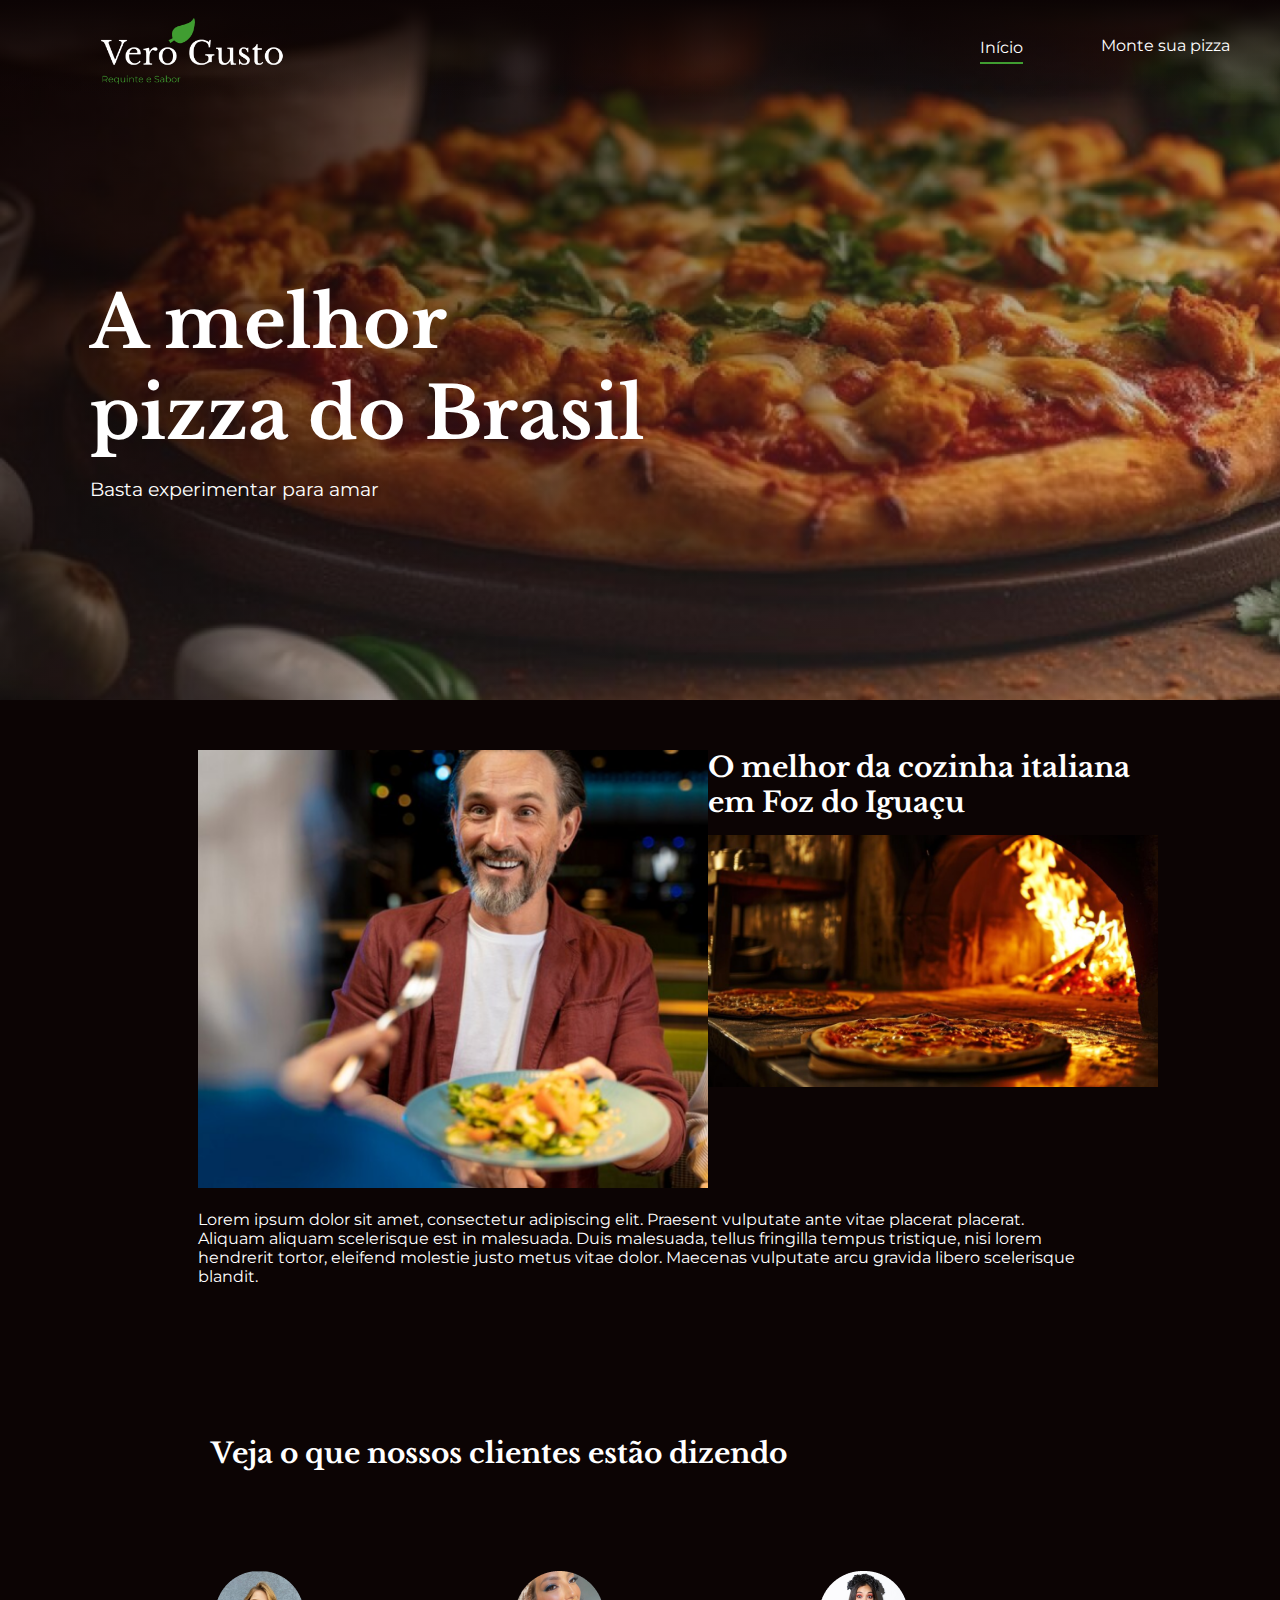
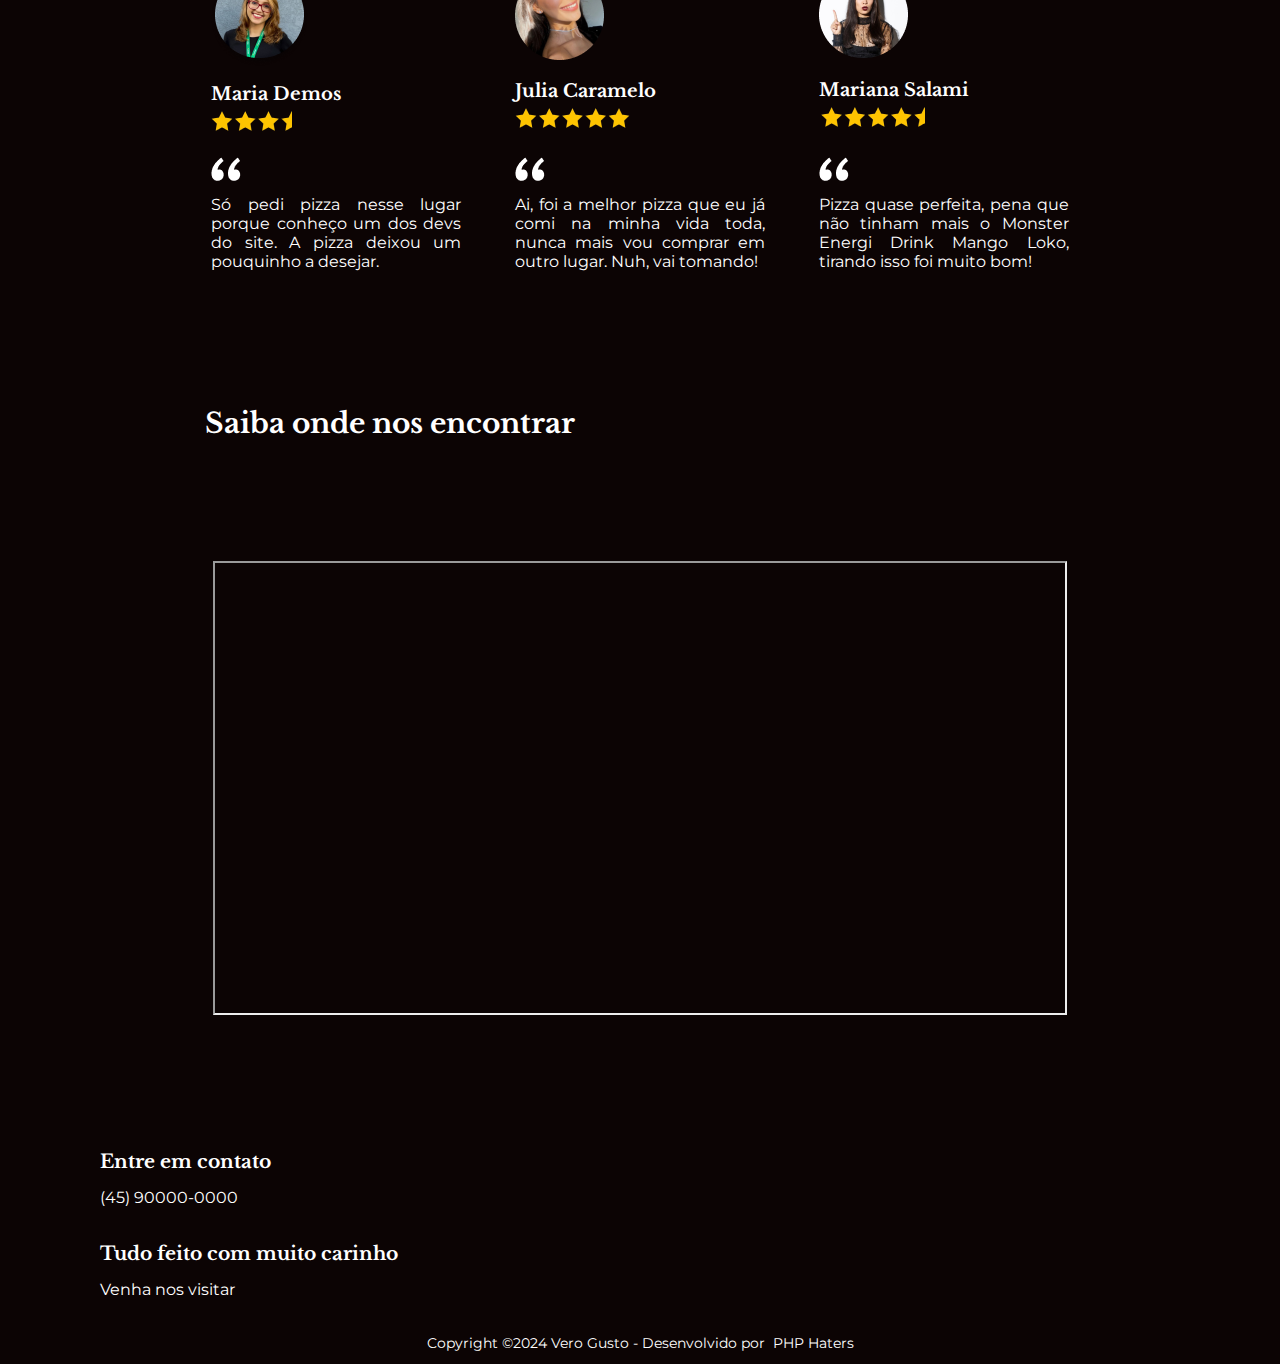
<file: index.html>
<!DOCTYPE html>
<html lang="en">
<head>
    <meta charset="UTF-8">
    <meta name="viewport" content="width=device-width, initial-scale=1.0">
    <link rel="icon" type="image/x-icon" href="assets/favicon.ico">
    <link rel="stylesheet" href="styles/global.css">
    <link rel="stylesheet" href="styles/index.css">
    <title>Vero Gusto</title>
</head>
<body>
    <header>
        <nav class="nav-links">
            <img class="logo" src="assets/images/VeroGustoLogo.png" alt="logo">
            <div class="links">
                <a href="index.html" id="first-page">Início</a>
                <a href="montagem.html" id="second-page">Monte sua pizza</a>
            </div>
        </nav>
        <div class="header-content">
            <h1 class="title">A melhor</h1>
            <h2 class="title">pizza do Brasil</h2>
            <p class="subtitle">Basta experimentar para amar</p>
        </div>
    </header>

    <div class="holder">
        <div class="inner-holder">
            <div class="left">
                <img src="assets/images/homepage/pz01.png" alt="Foto de homem segurando comida">
            </div>
            <div class="right">
                <h2>O melhor da cozinha italiana em Foz do Iguaçu</h2>
                <img src="assets/images/homepage/pz02.png" alt="Foto de uma pizza em frente ao forno">
            </div>
        </div>
        <p>Lorem ipsum dolor sit amet, consectetur adipiscing elit. Praesent vulputate ante vitae placerat placerat. Aliquam aliquam scelerisque est in malesuada. Duis malesuada, tellus fringilla tempus tristique, nisi lorem hendrerit tortor, eleifend molestie justo metus vitae dolor. Maecenas vulputate arcu gravida libero scelerisque blandit.</p>
    </div>

    <div class="testemonial-section">
        <h2>Veja o que nossos clientes estão dizendo</h2>

        <div class="cards-holder">
            <div class="testemonial-card">
                <img src="assets/images/testemonials/woman.png" alt="Mulher generica">

                <div class="info-section">
                    <h4>Maria Demos</h4>
                    <img src="assets/images/testemonials/stars 1.png" alt="Estrelas">
                </div>

                <div class="text-section">
                    <img src="assets/images/testemonials/aspas.png" alt="Aspas" class="aspas">
                    <p>Só pedi pizza nesse lugar porque conheço um dos devs do site. A pizza deixou um pouquinho a desejar.</p>
                </div>
            </div>

            <div class="testemonial-card">
                <img src="assets/images/testemonials/Julia.png" alt="Foto da Julia">

                <div class="info-section">
                    <h4>Julia Caramelo</h4>
                    <img src="assets/images/testemonials/stars 2.png" alt="Estrelas">
                </div>

                <div class="text-section">
                    <img src="assets/images/testemonials/aspas.png" alt="Aspas" class="aspas">
                    <p>Ai, foi a melhor pizza que eu já comi na minha vida toda, nunca mais vou comprar em outro lugar. Nuh, vai tomando!</p>
                </div>
            </div>

            <div class="testemonial-card">
                <img src="assets/images/testemonials/Mariana.png" alt="Foto da Mariana">

                <div class="info-section">
                    <h4>Mariana Salami</h4>
                    <img src="assets/images/testemonials/stars 3.png" alt="Estrelas">
                </div>

                <div class="text-section">
                    <img src="assets/images/testemonials/aspas.png" alt="Aspas" class="aspas">
                    <p>Pizza quase perfeita, pena que não tinham mais o Monster Energi Drink Mango Loko, tirando isso foi muito bom!</p>
                </div>
            </div>
        </div>

    </div>

    <div class="mapa-pizzaria">
        <h2>Saiba onde nos encontrar</h2>
        <div class="map">
            <iframe src="https://www.google.com/maps/embed?pb=!1m17!1m12!1m3!1d3607.0158176251016!2d-54.09232402368189!3d-25.303672627907137!2m3!1f0!2f0!3f0!3m2!1i1024!2i768!4f13.1!3m2!1m1!2zMjXCsDE4JzEzLjgiUyA1NMKwMDUnMjQuMCJX!5e0!3m2!1spt-BR!2sbr!4v1730849837124!5m2!1spt-BR!2sbr" width="850" height="450" style="border:1;" allowfullscreen="" loading="lazy" referrerpolicy="no-referrer-when-downgrade"></iframe>
        </div>
    </div>

    <footer>
        <div class="footer_contato">
            <h3>Entre em contato</h3>
            <p>(45) 90000-0000</p>
        </div>
        <div class="footer_visitar">
            <h3>Tudo feito com muito carinho</h3>
            <p>Venha nos visitar</p>
        </div>
        <div class="copyright">
            <p>Copyright ©2024 Vero Gusto - Desenvolvido por  PHP Haters</p>
        </div>
    </footer>

    <script type="text/javascript" src="js/global.js"></script>
</body>
</file>
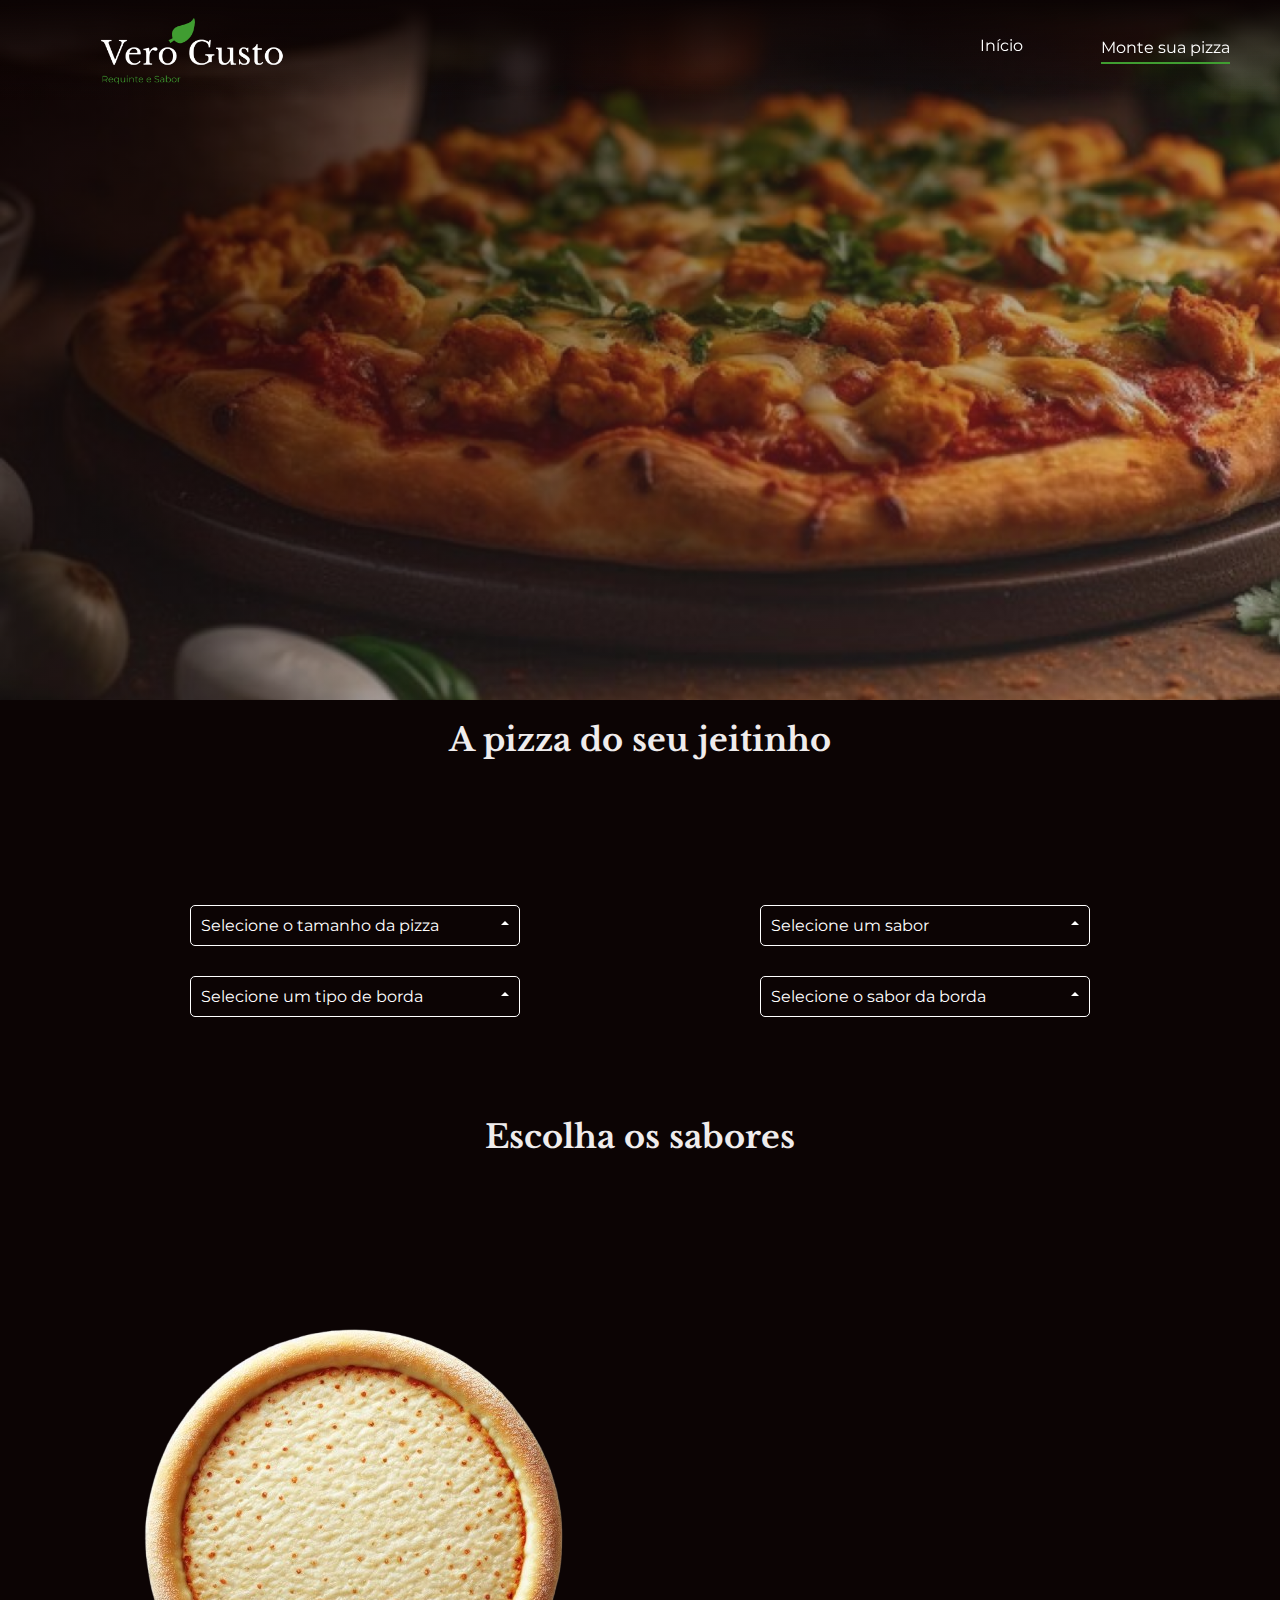
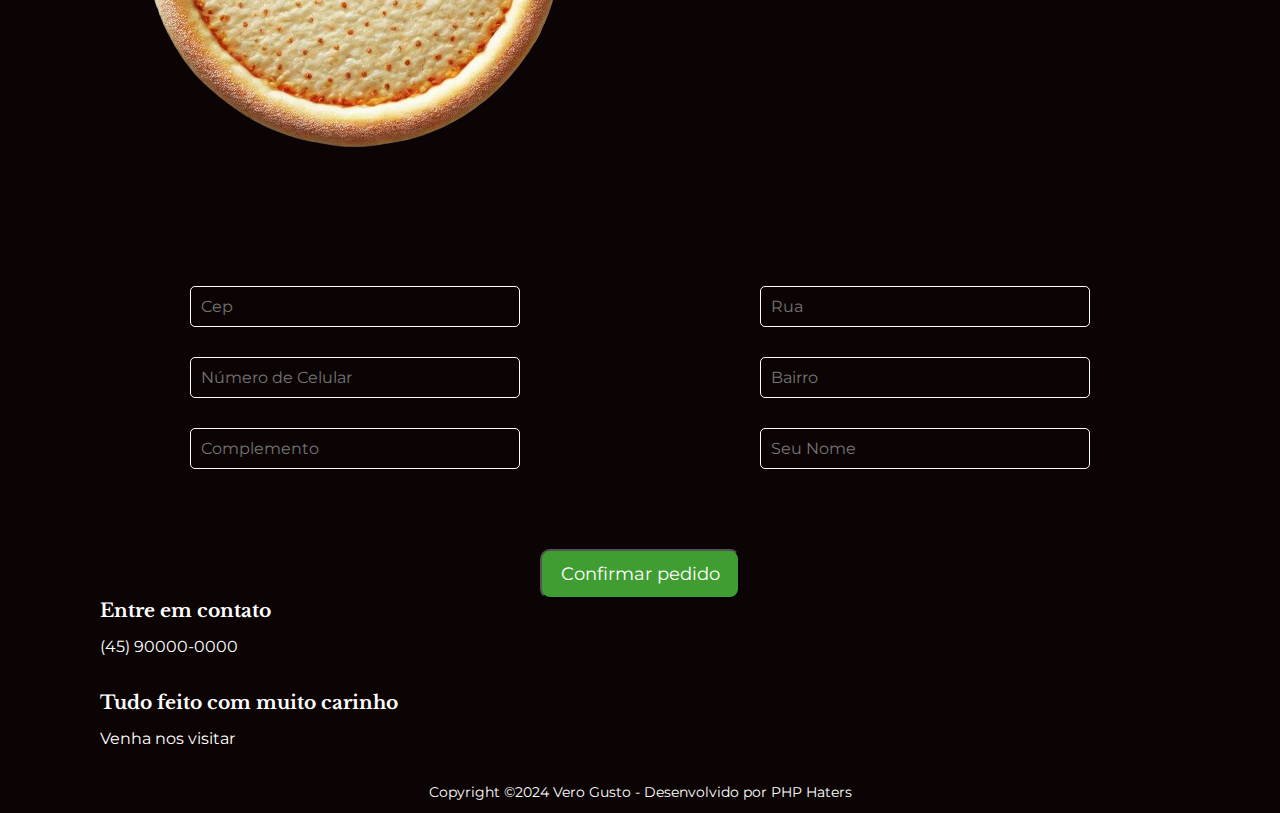
<file: montagem.html>
<!DOCTYPE html>
<html lang="en">

<head>
    <meta charset="UTF-8">
    <meta name="viewport" content="width=device-width, initial-scale=1.0">
    <link rel="stylesheet" href="styles/global.css">
    <link rel="stylesheet" href="styles/montagem.css">
    <link rel="icon" type="image/x-icon" href="assets/favicon.ico">
    <title>Monte sua pizza</title>
</head>

<body>
    <header>
        <nav class="nav-links">
            <img class="logo" src="assets/images/VeroGustoLogo.png" alt="logo">
            <div class="links">
                <a href="index.html" id="first-page">Início</a>
                <a href="montagem.html" id="second-page">Monte sua pizza</a>
            </div>
        </nav>
    </header>

    <div class="container-centralizado">
        <h1>A pizza do seu jeitinho</h1>
    </div>
    <div class="container">
        <div class="container-item">
            <label class="titulo_montagem" for="tamanho"></label>
            <select id="tamanho">
                <option selected disabled value="">Selecione o tamanho da pizza</option>
                <option value="pequena">Pequena</option>
                <option value="media">Média</option>
                <option value="grande">Grande</option>
                <option value="gigante">Gigante</option>
            </select>
        </div>
        <div class="container-item">
            <label class="titulo_montagem" for="quantidade_sabores"></label>
            <select id="quantidade_sabores">
                <option selected disabled value="">Selecione um sabor</option>
                <option value="1">1 Sabor</option>
                <option value="2">2 Sabores</option>
                <option value="4">4 Sabores</option>
            </select>
        </div>
        <div class="container-item">
            <label class="titulo_montagem" for="borda"></label>
            <select id="borda">
                <option selected disabled value="">Selecione um tipo de borda</option>
                <option value="semBorda">Sem borda</option>
                <option value="recheada">Recheada</option>
                <option value="grossa">Grossa</option>
                <option value="fina">Fina</option>
            </select>
        </div>
        <div class="container-item">
            <label class="titulo_montagem" for="saborBorda"></label>
            <select id="saborBorda">
                <option selected disabled value="">Selecione o sabor da borda</option>
                <option value="nenhum">Nenhum</option>
                <option value="catupiry">Catupiry</option>
                <option value="cheddar">Cheddar</option>
                <option value="calabresa">Calabresa</option>
            </select>
        </div>
    </div>

    <div class="container-centralizado">
        <h1>Escolha os sabores</h1>
    </div>

    <div id="container-pizza" class="container-pizza">
        <div class='pizza-slices open-modal-btn'>
            <img src="assets/images/montagem/pizza_um_sabor.png" id="image1" alt="">
        </div>
    </div>

    <div class="container">
        <div class="container-item">
            <input id="cepInput" name="cep" type="text" placeholder="Cep">
        </div>
        <div class="container-item">
            <input id="ruaInput" name="rua" type="text" placeholder="Rua">
        </div>
        <div class="container-item">
            <input id="telefoneInput" name="telefone" type="text" inputmode="tel" placeholder="Número de Celular">
        </div>
        <div class="container-item">
            <input id="bairroInput" name="bairro" type="text" placeholder="Bairro">
        </div>
        <div class="container-item">
            <input id="complementoInput" name="complemento" type="text" placeholder="Complemento">
        </div>
        <div class="container-item">
            <input id="nomeUsuarioInput" name="nomeUsuario" type="text" placeholder="Seu Nome">
        </div>
    </div>

    <div class="container-enviar">
        <button id="submitButton" name="enviarPedid0" type="submit">Confirmar pedido</button>
    </div>

    <div id="modal" class="modal">
        <div class="modal-content">
            <span id="closeModalBtn" class="close">&times;</span>
            <h2>Selecione o Sabor</h2>

            <div class="container-item">
                <label class="titulo_montagem" for="sabor"></label>
                <select id="sabor">
                    <option selected disabled value="">Sabores</option>
                    <option value="Calabresa">Calabresa</option>
                    <option value="4 Queijos">4 Queijos</option>
                    <option value="Moda da casa">Moda da casa</option>
                    <option value="Marguerita">Marguerita</option>
                </select>
            </div>
        </div>
    </div>

    <footer>
        <div class="footer_contato">
            <h3>Entre em contato</h3>
            <p>(45) 90000-0000</p>
        </div>
        <div class="footer_visitar">
            <h3>Tudo feito com muito carinho</h3>
            <p>Venha nos visitar</p>
        </div>
        <div class="copyright">
            <p>Copyright ©2024 Vero Gusto - Desenvolvido por PHP Haters</p>
        </div>
    </footer>

    <script type="text/javascript" src="js/global.js"></script>
</body>
</file>
<file: styles/global.css>
@import url('https://fonts.googleapis.com/css2?family=Montserrat:ital,wght@0,100..900;1,100..900&display=swap');
@import url('https://fonts.googleapis.com/css2?family=Libre+Baskerville:wght@400;700&display=swap');

*{
    padding: 0;
    margin: 0;
    font-family: "Montserrat", sans-serif;
}

body{
    background-color: #0C0404;
    color: #fff;
}

h1 {
    font-size: 2rem;
    margin-bottom: 20px;
    font-weight: bold;
}

h2{
    font-size: 28px;
}


h4{
    font-size: 18px;
}

h1, h2, h3, h4{
    font-family: "Libre Baskerville", serif;
    font-weight: 700;
    font-style: normal;
    padding-bottom: 15px;
}

p{
    font-family: "Montserrat", sans-serif;
}

header{
    width: auto;
    height: 700px;
    padding: 0 50px;
    background-image: linear-gradient(to right bottom, rgba(13, 2, 2, 0.8), rgba(255, 255, 255, 0.1)), url("../assets/images/header.png");
    background-repeat: no-repeat;
    background-size: cover;
    display: flex;
    align-items: center;
}

.logo {
    height: 100px;
    width: auto;
}

nav {
    padding: 0 50px;
    display: flex;
    flex-direction: row;
    justify-content: space-between;
    align-items: center;
    background: rgb(12,4,4);
    background: linear-gradient(180deg, rgba(12,4,4,1) 0%, rgba(9,9,121,0) 100%);
    z-index: 5;
    position: absolute;
    right: 0;
    left: 0;
    top: 0;
}

nav .links{
    height: fit-content;
    width: 250px;
    display: flex;
    flex-direction: row;
    justify-content: space-between;
}

nav a{
    color: #fff;
    text-decoration: none;
}

.current-page{
    border-bottom: 2.5px solid #409D31;
    padding-bottom: 2px;
    line-height: 1.5;
}

#header-image{
    width: 100%;
}

footer{
    width: 100%;
    height: fit-content;
}

.footer_contato{
    margin-left: 100px;
    display: block;
    padding-bottom: 35px;

}

.footer_visitar{
    margin-left: 100px;
    display: block;
    padding-bottom: 35px;
}

.copyright{
    display: flex;
    flex-direction: column;
    align-items: center;
    font-weight: 400;
    font-size: 14px;
    padding-bottom: 12px;
}


.modal {
    display: flex; /* Mantemos o modal flex para alinhamento */
    position: fixed;
    top: 0;
    left: 0;
    width: 100%;
    height: 100%;
    background-color: rgba(0, 0, 0, 0.7); /* Fundo escuro translúcido */
    justify-content: center;
    align-items: flex-start;
    opacity: 0; /* Invisível inicialmente */
    pointer-events: none; /* Previne cliques quando invisível */
    transition: opacity 0.4s ease; /* Suavidade no fade-in */
  }
  
  .modal.show {
    opacity: 1; /* Transição suave para aparecer */
    pointer-events: auto; /* Permite interações */
  }
  
  .modal-content {
    background-color: #222; /* Modal escuro */
    border-radius: 15px;
    width: 70%; /* Mais largo */
    max-width: 600px;
    padding: 20px;
    text-align: center;
    position: relative;
    border: 2px solid #4CAF50; /* Borda verde */
    color: white;
    box-shadow: 0 4px 8px rgba(0, 0, 0, 0.3);
    transform: translateY(-50px); /* Começa fora da tela */
    transition: transform 0.4s ease, opacity 0.4s ease; /* Animação */
    opacity: 0; /* Invisível inicialmente */
  }
  
  .modal.show .modal-content {
    transform: translateY(0); /* Desliza para o lugar */
    opacity: 1; /* Aparece suavemente */
  }
  
  .close {
    position: absolute;
    top: 10px;
    right: 15px;
    font-size: 24px;
    color: white;
    cursor: pointer;
  }
  
  .close:hover {
    color: #4CAF50;
  }
</file>
<file: styles/index.css>
.header-content {
    margin-top: 65px;
    padding: 40px;
}

.title {
    font-size: 4.5em;
    font-weight: bold;
    margin-top: 40px;
    line-height: 0.5;
}

.subtitle {
    font-size: 1.2em;
    margin-top: 30px;
}

.holder{
    width: 100%;
    height: fit-content;
    display: flex;
    flex-direction: column;
    align-items: center;
    justify-content: center;
}

.holder .inner-holder, .holder p{
    width: 69%;
}

.holder .inner-holder{
    height: 450px;
    padding: 50px 0 10px 0;
    display: flex;
    align-items: center;
    justify-content: space-between;
}

.holder .inner-holder .left, .holder .inner-holder .right{
    height: 100%;
}

.holder .inner-holder .left img{
    width: 510px;
    height: auto;
}

.holder .inner-holder .right{
    height: 100%;
    width: 500px;
}

.holder .inner-holder .right img{
    width: 450px;
}

.testemonial-section{
    margin: 150px 0 75px 0;
    display: flex;
    flex-direction: column;
    align-items: center;
    justify-content: space-between;
}

.map{
    margin: 75px 0 75px 0;
    display: flex;
    flex-direction: column;
    align-items: center;
    justify-content: space-between;
}

.testemonial-section h2{
    padding-bottom: 100px;
}

.testemonial-section h2, .testemonial-section .cards-holder{
    width: 67%;
}

.testemonial-section .cards-holder{
    display: flex;
    align-items: center;
    justify-content: space-between;
}

.testemonial-card{
    width: 250px;
    height: 300px;
    display: flex;
    flex-direction: column;
    align-items: start;
    justify-content: space-between;
}

.testemonial-card h4{
    padding-bottom: 0;
}

.testemonial-card .aspas{
    padding-bottom: 10px;
}

.testemonial-card p{
    text-align: justify;
}

.mapa-pizzaria{
    width: 100%;
    height: 50%;
    display: flex;
    flex-direction: column;
    justify-content: center;
    padding: 60px 0;
}

.mapa-pizzaria h2{
    padding-bottom: 45px;
}

.mapa-pizzaria h2, .mapa-pizzaria img{
    width: 68%;
    height: auto;
    align-self: center;
}
</file>
<file: styles/montagem.css>
h1 {
    font-size: 2rem;
    margin-bottom: 20px;
    font-weight: bold;
    color: rgb(239, 236, 236);
}

.flipH {
    -moz-transform: scaleX(-1);
    -o-transform: scaleX(-1);
    -webkit-transform: scaleX(-1);
    transform: scaleX(-1);
    filter: FlipH;
    -ms-filter: "FlipH";
}

.flipV {
    -moz-transform: scaleY(-1);
    -o-transform: scaleY(-1);
    -webkit-transform: scaleY(-1);
    transform: scaleY(-1);
    filter: FlipV;
    -ms-filter: "FlipV";
}

.container {
    display: grid;
    grid-template-columns: repeat(2, 1fr);
    align-items: center;
    justify-content: center;
    gap: 20px;
    max-width: 100%;
    margin: 5rem;
}

.container-pizza {
    display: grid;
    border-color: white;
    grid-template-columns: repeat(2, 1fr);
    align-items: center;
    text-align: center;
    justify-content: center;
    gap: 20px;
    max-width: 100%;
    margin: 5rem;
}

.pizza-slices{
    align-items: center;
    min-width: 100%;
    text-align: center;
}

.container-endereco {
    display: grid;
    grid-template-columns: repeat(2, 1fr);
    align-items: center;
    justify-content: center;
    gap: 20px;
    max-width: 100%;
    margin: 5rem;
}

.container-centralizado{
    display: grid;
    padding: 20px;
    align-items: center;
    justify-content: center;
}

.container-item {
    align-items: center;
    min-width: 100%;
    text-align: center;
}

.titulo_montagem{
    width: 100%;
}

select {
    background: none;
    border: 1px solid #ffffff;
    color: #ffffff;
    font-size: 1rem;
    padding: 10px;
    outline: none;
    width: 60%;
    box-sizing: border-box;
    margin-top: 10px;
    border-radius: 5px;
    appearance: none; /* Remove default dropdown arrow */
    -webkit-appearance: none;
    -moz-appearance: none;
    background-image: url('data:image/svg+xml;charset=US-ASCII,<svg xmlns="http://www.w3.org/2000/svg" viewBox="0 0 4 5"><path fill="%23fff" d="M2 0L0 2h4z"/></svg>');
    background-repeat: no-repeat;
    background-position: right 10px center;
    background-size: 8px 10px;
}

select:focus {
    border-color: #ffffff;
    outline: none;
    box-shadow: 0 0 5px rgba(255, 255, 255, 0.5);
}

input {
    background: none;
    border: 1px solid #ffffff;
    color: #ffffff;
    font-size: 1rem;
    padding: 10px;
    outline: none;
    width: 60%;
    box-sizing: border-box;
    margin-top: 10px;
    border-radius: 5px;
    appearance: none; /* Remove default dropdown arrow */
    -webkit-appearance: none;
    -moz-appearance: none;
    background-repeat: no-repeat;
    background-position: right 10px center;
    background-size: 8px 10px;
}

input:focus {
    border-color: #ffffff;
    outline: none;
    box-shadow: 0 0 5px rgba(255, 255, 255, 0.5);
}

select option {
    background-color: #0C0404;
    color: #ffffff;
}

.container-enviar {
    display: flex;
    align-items: center;
    justify-content: center;
}

#submitButton {
    background-color: #409D31;
    height: 50px;
    width: 200px;
    color: white;
    font-size: 18px;
    border-radius: 10px;
}
</file>
